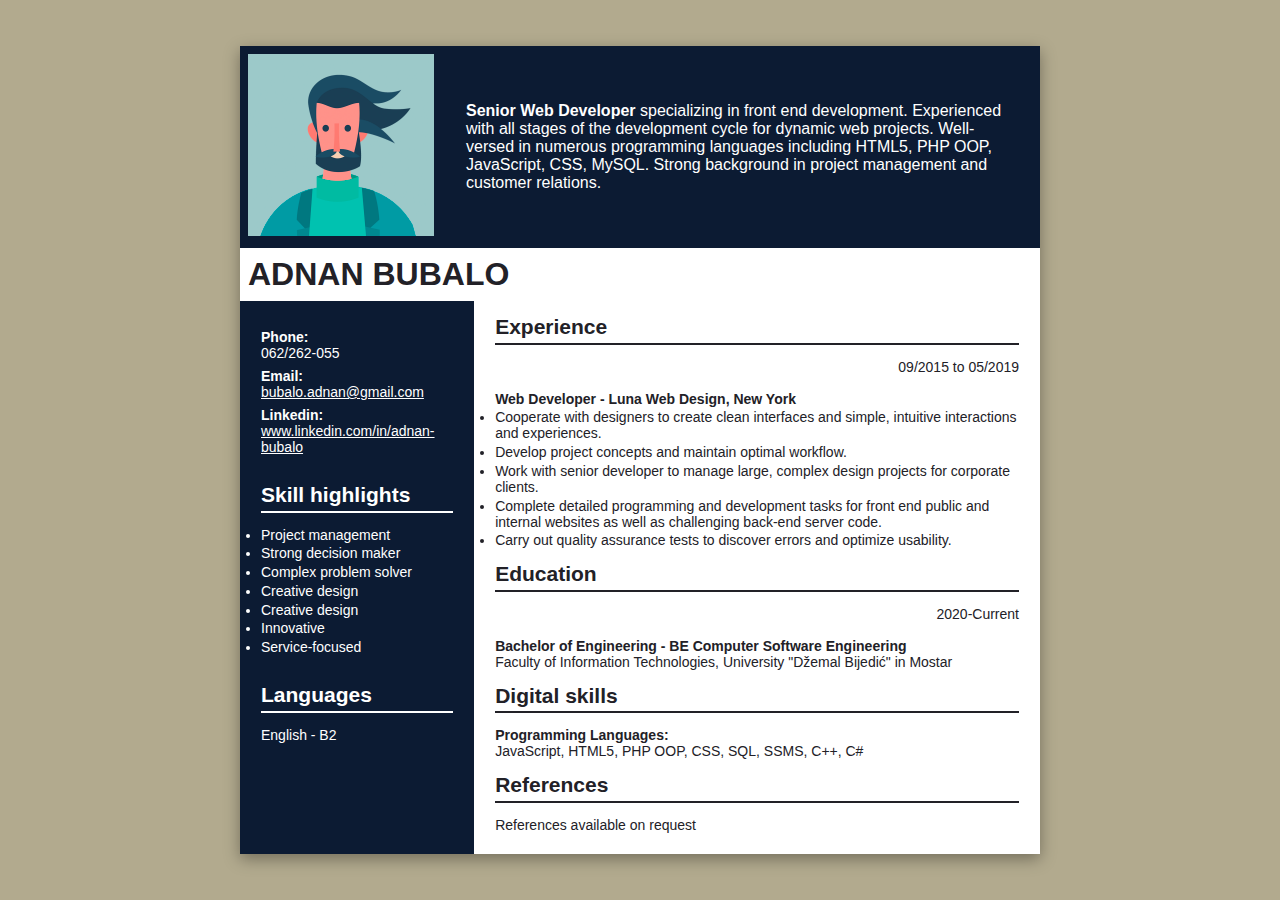
<file: CV v2/index.html>
<!DOCTYPE html>
<html lang="en">
<head>
    <meta charset="UTF-8">
    <meta http-equiv="X-UA-Compatible" content="IE=edge">
    <meta name="viewport" content="width=device-width, initial-scale=1.0">
    <title>Adnan Bubalo</title>
    <link rel="stylesheet" href="./style.css">
</head>
<body>
    <div id="wrapper">
        <div id="intro">
            <div id="intro-img">
                <img src="./picture.PNG" alt="Čiko">
            </div>
            <div id="intro-text">
                <p><b>Senior Web Developer</b> specializing in front end development.
                    Experienced with all stages of the development cycle for dynamic
                    web projects. Well-versed in numerous programming languages
                    including HTML5, PHP OOP, JavaScript, CSS, MySQL. Strong
                    background in project management and customer relations.</p>
            </div>
        </div>
        <div id="name">
            <h1>ADNAN BUBALO</h1>
        </div>
        <div id="main">
            <div id="left">
                <p><b>Phone:</b> <br>062/262-055</p>
                <p><b>Email:</b> <br><a href="mailto:bubalo.adnan@gmail.com">bubalo.adnan@gmail.com</a></p>
                <p><b>Linkedin:</b> <br><a href="https://www.linkedin.com/in/adnan-bubalo-a1b455217/">www.linkedin.com/in/adnan-bubalo</a></p>
                
                <div id="skill-highlights">
                    <h2>Skill highlights</h2>
                    <hr>
                    <ul>
                        <li>Project management</li>
                        <li>Strong decision maker</li>
                        <li>Complex problem solver</li>
                        <li>Creative design</li>
                        <li>Creative design</li>
                        <li>Innovative</li>
                        <li>Service-focused</li>
                    </ul>
                </div>
                <div id="languages">
                    <h2>Languages</h2>
                    <hr>
                    <p>English - B2</p>
                </div>
            </div>
            <div id="right">
                <div class="block">
                    <h2>Experience</h2>
                    <hr>
                    <p class="date">09/2015 to 05/2019</p>
                    <br>
                    <p><b>Web Developer - Luna Web Design, New York</b></p>
                    <ul>
                        <li>Cooperate with designers to create clean interfaces and simple,
                            intuitive interactions and experiences.</li>
                        <li>Develop project concepts and maintain optimal workflow.</li>
                        <li>Work with senior developer to manage large, complex design
                            projects for corporate clients.</li>
                        <li>Complete detailed programming and development tasks for front
                            end public and internal websites as well as challenging back-end
                            server code.</li>
                        <li>Carry out quality assurance tests to discover errors and optimize
                            usability.</li>
                    </ul>
                </div>
                <div class="block">
                    <h2>Education</h2>
                    <hr>
                    <p class="date">2020-Current</p>
                    <br>
                    <p><b>Bachelor of Engineering - BE Computer Software Engineering</b></p>
                    <p>Faculty of Information Technologies, University "Džemal Bijedić" in Mostar</p>
                </div>
                <div class="block">
                    <h2>Digital skills</h2>
                    <hr>
                    <p><b>Programming Languages:<br></b> JavaScript, HTML5, PHP OOP, CSS, SQL, SSMS, C++, C#</p>
                </div>
                <div class="block">
                    <h2>References</h2>
                    <hr>
                    <p>References available on request</p>
                </div>
            </div>
        </div>
    </div>
</body>
</html>
</file>
<file: CV v2/style.css>
* {
  box-sizing: border-box;
  margin: 0;
  padding: 0;
  font-family: "Lucida Sans", "Lucida Sans Regular", "Lucida Grande",
    "Lucida Sans Unicode", Geneva, Verdana, sans-serif;
}

body {
  color: #222127;
  background-color: #b2aa8e;
  min-height: 100vh;
  display: flex;
  justify-content: center;
  align-items: center;
  flex-grow: 1;
  overflow-y: scroll;
}

#wrapper {
  background-color: #ffffff;
  display: flex;
  flex-direction: column;
  height: 100%;
  width: 400px;
  box-shadow: rgba(0, 0, 0, 0.35) 0px 5px 15px;
}

#intro {
  background-color: #0c1b33;
  color: #fff;
  display: flex;
  align-items: center;
}

#intro img {
  margin: 0.5em;
}

#intro-text {
  font-size: 16px;
  padding: 0 1.5em;
}

#name {
  padding: 0.5em;
}

#main {
  display: flex;
  flex-grow: 1;
}

#left {
  background-color: #0c1b33;
  color: #fff;
  width: 40%;
  font-size: 14px;
  padding: 1.5em;
}

#left p {
  margin-top: 0.5em;
}

a {
  color: #fff;
}

#skill-highlights {
  margin: 2em 0;
}

hr {
  border: none;
  height: 2px;
  margin: 0.25em 0 1em 0;
}

#left hr {
  background-color: #fff;
}

#right hr {
  background-color: #222127;
}

li {
  margin-top: 0.2em;
}

#right {
  padding: 0 1.5em 1.5em 1.5em;
  width: 100%;
  font-size: 14px;
}

.block {
  margin-top: 1em;
}

.date {
  text-align: right;
}

@media screen and (min-width: 600px) {
  #wrapper {
    width: 800px;
  }
}
</file>
